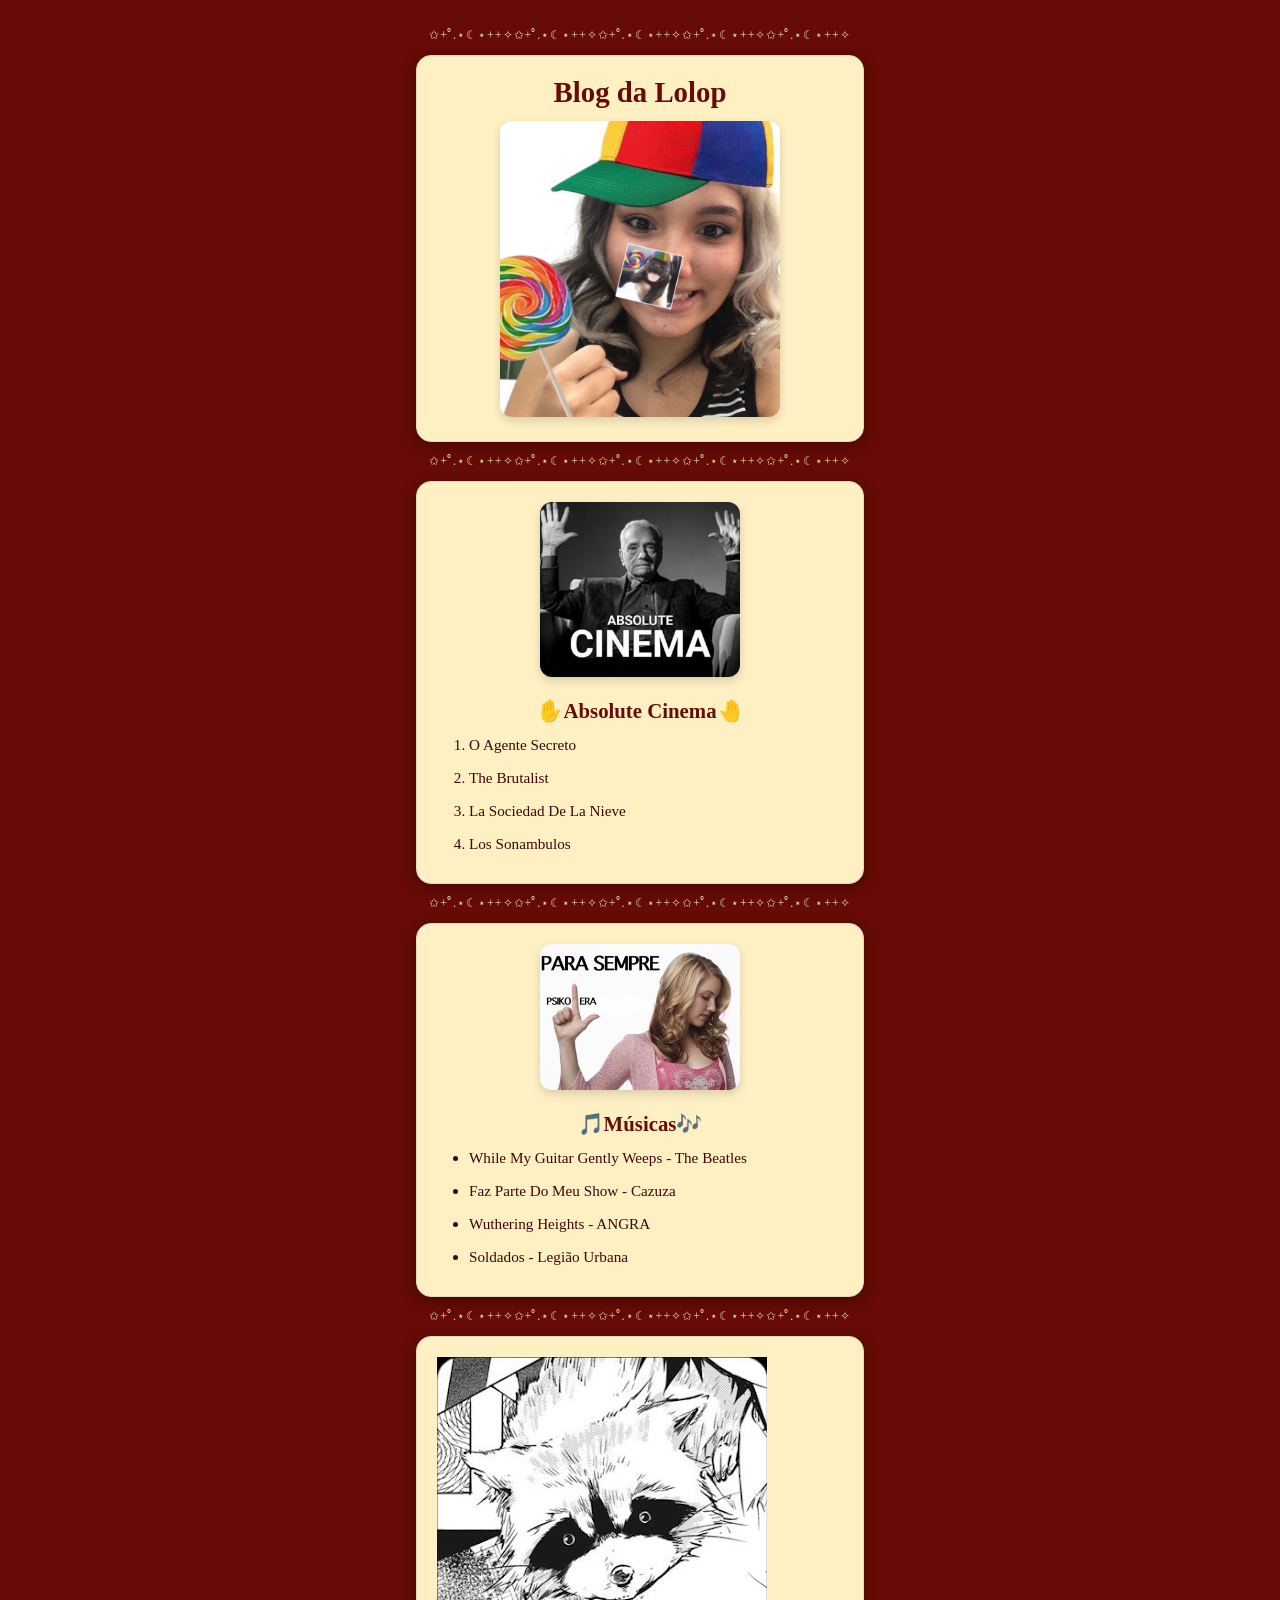
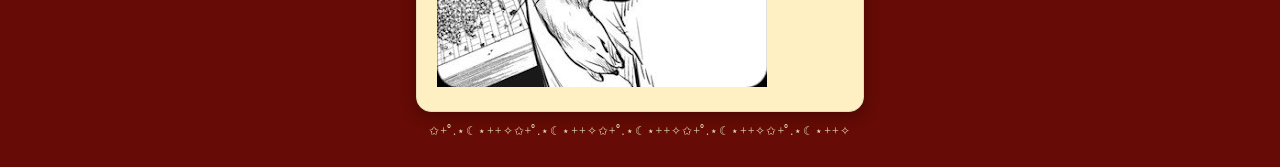
<file: blog/index.html>
<!DOCTYPE html>
<html lang="pt-BR">
<head>
    <meta charset="UTF-8">
    <meta name="viewport" content="width=device-width, initial-scale=1.0">
    <title>Blog da Lolop</title>
    <link rel="stylesheet" href="style.css">
</head>
<body>

    <div class="divisor">✩+ ̊.⋆☾⋆++✧✩+ ̊.⋆☾⋆++✧✩+ ̊.⋆☾⋆++✧✩+ ̊.⋆☾⋆++✧✩+ ̊.⋆☾⋆++✧</div>

    <div class="caixa">
        <div class="cabecalho">
            <h1>Blog da Lolop</h1>
            <img src="cachorro.jpeg" alt="slk pae">
        </div>
    </div>

    <div class="divisor">✩+ ̊.⋆☾⋆++✧✩+ ̊.⋆☾⋆++✧✩+ ̊.⋆☾⋆++✧✩+ ̊.⋆☾⋆++✧✩+ ̊.⋆☾⋆++✧</div>

    <div class="caixa">
        <div class="secao">
            <img src="absolutecinema.jpg" alt="*.*">
            <h2>✋Absolute Cinema🤚</h2>
            <div class="lista-wrapper">
                <ol>
                    <li>O Agente Secreto</li>
                    <li>The Brutalist</li>
                    <li>La Sociedad De La Nieve</li>
                    <li>Los Sonambulos</li>
                </ol>
            </div>
        </div>
    </div>

    <div class="divisor">✩+ ̊.⋆☾⋆++✧✩+ ̊.⋆☾⋆++✧✩+ ̊.⋆☾⋆++✧✩+ ̊.⋆☾⋆++✧✩+ ̊.⋆☾⋆++✧</div>

    <div class="caixa">
        <div class="secao">
            <img src="psikolera.jpg" alt="oi eloy te amo">
            <h2>🎵Músicas🎶</h2>
            <div class="lista-wrapper">
                <ul>
                    <li>While My Guitar Gently Weeps - The Beatles</li>
                    <li>Faz Parte Do Meu Show - Cazuza</li>
                    <li>Wuthering Heights - ANGRA</li>
                    <li>Soldados - Legião Urbana</li>
                </ul>
            </div>
        </div>
    </div>

    <div class="divisor">✩+ ̊.⋆☾⋆++✧✩+ ̊.⋆☾⋆++✧✩+ ̊.⋆☾⋆++✧✩+ ̊.⋆☾⋆++✧✩+ ̊.⋆☾⋆++✧</div>

    <div class="caixa">
        <div class="guaxi">
            <img src="guaxikarl.png" alt="Guaxinim Karl Marx">
            <p></p>
        </div>
    </div>

    <div class="divisor">✩+ ̊.⋆☾⋆++✧✩+ ̊.⋆☾⋆++✧✩+ ̊.⋆☾⋆++✧✩+ ̊.⋆☾⋆++✧✩+ ̊.⋆☾⋆++✧</div>

</body>
</html>
</file>
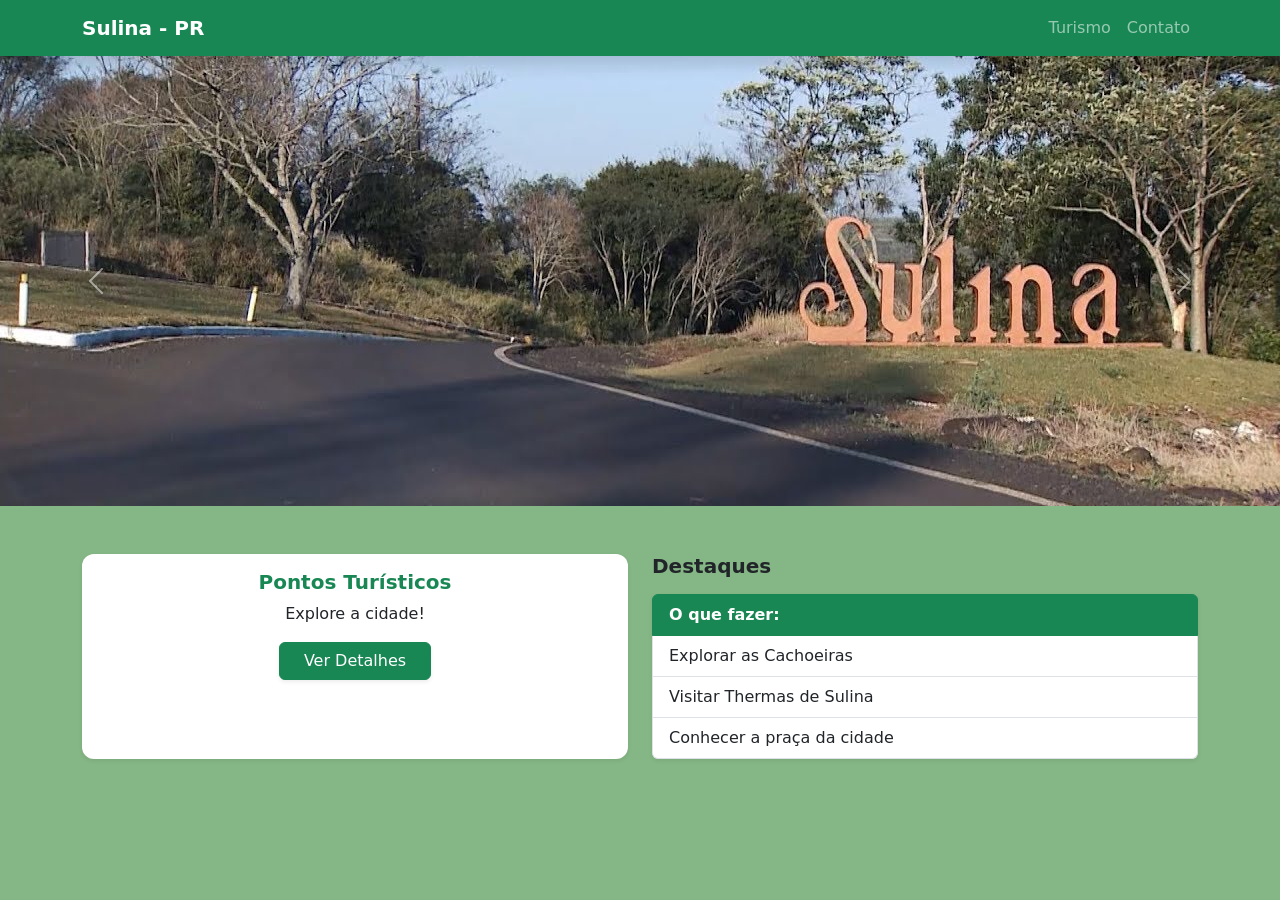
<file: PontosTuristicosEmSulina/index.html>
<!DOCTYPE html>
<html lang="pt-br">
<head>
    <meta charset="UTF-8">
    <meta name="viewport" content="width=device-width, initial-scale=1.0">
    <title>Turismo Sulina - PR</title>
    <link href="https://cdn.jsdelivr.net/npm/bootstrap@5.3.0/dist/css/bootstrap.min.css" rel="stylesheet">
    <link rel="stylesheet" href="style.css">
</head>
<body>

    <nav class="navbar navbar-expand-lg navbar-dark bg-success shadow">
        <div class="container">
            <a class="navbar-brand fw-bold" href="#">Sulina - PR</a>
            <button type="button" class="navbar-toggler" data-bs-toggle="collapse" data-bs-target="#menu" aria-label="Abrir menu">
                <span class="navbar-toggler-icon"></span>
            </button>
            <div class="collapse navbar-collapse" id="menu">
                <ul class="navbar-nav ms-auto">
                    <li class="nav-item"><a class="nav-link" href="#turismo">Turismo</a></li>
                    <li class="nav-item"><a class="nav-link" href="#contato">Contato</a></li>
                </ul>
            </div>
        </div>
    </nav>

    <div id="bannerSulina" class="carousel slide" data-bs-ride="carousel">
        <div class="carousel-inner">
            <div class="carousel-item active">
                <img src="sulina.jpg" class="d-block w-100 carousel-img" alt="Sulina">
            </div>
            <div class="carousel-item">
                <img src="thermassulina.jpg" class="d-block w-100 carousel-img" alt="Thermas">
            </div>
            <div class="carousel-item">
                <img src="rota_das_cachoeiras.jpg" class="d-block w-100 carousel-img" alt="Cachoeiras">
            </div>
            <div class="carousel-item">
                <img src="praca_municipal_2.jpg" class="d-block w-100 carousel-img" alt="Praça">
            </div>
        </div>
        <button type="button" class="carousel-control-prev" data-bs-target="#bannerSulina" data-bs-slide="prev" aria-label="Anterior">
            <span class="carousel-control-prev-icon"></span>
        </button>
        <button type="button" class="carousel-control-next" data-bs-target="#bannerSulina" data-bs-slide="next" aria-label="Próximo">
            <span class="carousel-control-next-icon"></span>
        </button>
    </div>

    <div class="container my-5" id="turismo">
        <div class="row g-4">
            
            <div class="col-md-6">
                <div class="card h-100 shadow-sm border-0">
                    <div class="card-body text-center">
                        <h5 class="card-title fw-bold text-success">Pontos Turísticos</h5>
                        <p class="card-text">Explore a cidade!</p>
                        <button type="button" class="btn btn-success px-4 shadow-sm">Ver Detalhes</button>
                    </div>
                </div>
            </div>

            <div class="col-md-6">
                <h5 class="mb-3 fw-bold">Destaques</h5>
                <div class="list-group shadow-sm">
                    <span class="list-group-item active bg-success border-success fw-bold">O que fazer:</span>
                    <a href="#" class="list-group-item list-group-item-action">Explorar as Cachoeiras</a>
                    <a href="#" class="list-group-item list-group-item-action">Visitar Thermas de Sulina</a>
                    <a href="#" class="list-group-item list-group-item-action">Conhecer a praça da cidade</a>
                </div>
            </div>

        </div> </div> <script src="https://cdn.jsdelivr.net/npm/bootstrap@5.3.0/dist/js/bootstrap.bundle.min.js"></script>
</body>
</html>
</file>
<file: blog/style.css>
* {
    box-sizing: border-box;
    margin: 0;
    padding: 0;
}

body {
    font-family: Georgia, serif;
    background-color: #660B05;
    color: #333;
    padding: 16px;
    max-width: 480px;
    margin: 0 auto;
}


.caixa {
    background-color: #FFF0C4;
    border-radius: 15px;
    padding: 20px;
    margin: 10px 0;
    box-shadow: 0 4px 15px rgba(0, 0, 0, 0.3);
    border: 1px solid #E2DDB4;
}

.divisor {
    text-align: center;
    color: #E2DDB4;
    font-size: 12px;
    margin: 12px 0;
    letter-spacing: 1px;
    word-break: break-all;
    overflow-wrap: break-word;
}

.cabecalho {
    text-align: center;
}

.cabecalho h1 {
    font-size: 1.8rem;
    color: #660B05; 
    margin-bottom: 12px;
}

.cabecalho img {
    width: 100%;
    max-width: 280px;
    height: auto;
    border-radius: 12px;
    box-shadow: 0 4px 10px rgba(0, 0, 0, 0.15);
}

.secao {
    text-align: center;
}

.secao h2 {
    font-size: 1.3rem;
    color: #660B05;
    margin: 10px 0 8px;
}

.secao img {
    width: 100%;
    max-width: 200px;
    height: auto;
    border-radius: 12px;
    box-shadow: 0 4px 10px rgba(0, 0, 0, 0.15);
    margin-bottom: 8px;
}

.lista-wrapper {
    display: inline-block;
    text-align: left;
    width: 100%;
    padding: 0 8px;
}

ol, ul {
    font-size: 0.95rem;
    line-height: 1.9;
    color: #3E0703; 
    padding-left: 24px;
}

li {
    margin-bottom: 4px;
}

.foto-grande {
    text-align: center;
}

.foto-grande img {
    width: 100%; 
    max-width: 400px;
    height: auto;
    border-radius: 10px;
    box-shadow: 0 4px 8px rgba(0, 0, 0, 0.1);
}
</file>
<file: PontosTuristicosEmSulina/style.css>
.carousel-img {
    height: 450px;
    object-fit: cover;
}

body {
    background-color: #85b685;
}

.card {
    border-radius: 12px;
    border: none;
}

.navbar {
    z-index: 1000;
}
</file>
